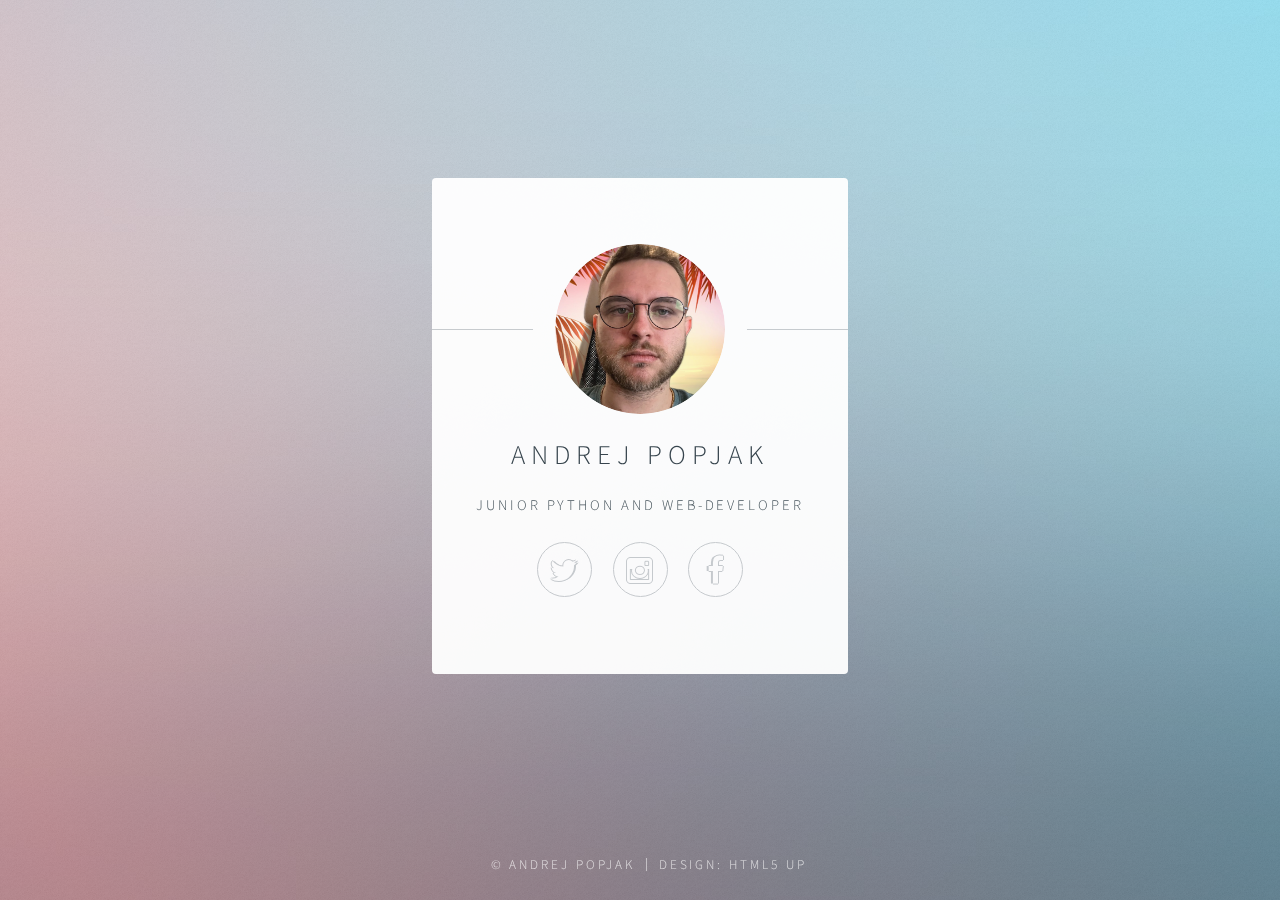
<file: index.html>
<!DOCTYPE HTML>
<!--
	Identity by HTML5 UP
	html5up.net | @n33co
	Free for personal and commercial use under the CCA 3.0 license (html5up.net/license)
-->
<html>
	<head>
		<title>Andrej Popjak Personal Site</title>
		<meta charset="utf-8" />
		<meta name="viewport" content="width=device-width, initial-scale=1" />
		<!--[if lte IE 8]><script src="static/assets/js/html5shiv.js"></script><![endif]-->
		<link rel="stylesheet" href="static/assets/css/main.css" />
		<!--[if lte IE 9]><link rel="stylesheet" href="static/assets/css/ie9.css" /><![endif]-->
		<!--[if lte IE 8]><link rel="stylesheet" href="static/assets/css/ie8.css" /><![endif]-->
		<noscript><link rel="stylesheet" href="static/assets/css/noscript.css" /></noscript>
	</head>
	<body class="is-loading">

		<!-- Wrapper -->
			<div id="wrapper">

				<!-- Main -->
					<section id="main">
						<header>
							<span class="avatar"><img src="static/images/profile.png" alt="Andrej Popjak"
							width="170"
							height="170"/></span>
							<h1>Andrej Popjak</h1>
							<p>Junior Python and Web-Developer</p>
						</header>
						<!--
						<hr />
						<h2>Extra Stuff!</h2>
						<form method="post" action="#">
							<div class="field">
								<input type="text" name="name" id="name" placeholder="Name" />
							</div>
							<div class="field">
								<input type="email" name="email" id="email" placeholder="Email" />
							</div>
							<div class="field">
								<div class="select-wrapper">
									<select name="department" id="department">
										<option value="">Department</option>
										<option value="sales">Sales</option>
										<option value="tech">Tech Support</option>
										<option value="null">/dev/null</option>
									</select>
								</div>
							</div>
							<div class="field">
								<textarea name="message" id="message" placeholder="Message" rows="4"></textarea>
							</div>
							<div class="field">
								<input type="checkbox" id="human" name="human" /><label for="human">I'm a human</label>
							</div>
							<div class="field">
								<label>But are you a robot?</label>
								<input type="radio" id="robot_yes" name="robot" /><label for="robot_yes">Yes</label>
								<input type="radio" id="robot_no" name="robot" /><label for="robot_no">No</label>
							</div>
							<ul class="actions">
								<li><a href="#" class="button">Get Started</a></li>
							</ul>
						</form>
						<hr />
						-->
						<footer>
							<ul class="icons">
								<li><a href="#" class="fa-twitter">Twitter</a></li>
								<li><a href="#" class="fa-instagram">Instagram</a></li>
								<li><a href="#" class="fa-facebook">Facebook</a></li>
							</ul>
						</footer>
					</section>

				<!-- Footer -->
					<footer id="footer">
						<ul class="copyright">
							<li>&copy; Andrej Popjak </li>
							<li>Design: <a href="http://html5up.net">HTML5 UP</a></li>
						</ul>
					</footer>

			</div>

		<!-- Scripts -->
			<!--[if lte IE 8]><script src="static/assets/js/respond.min.js"></script><![endif]-->
			<script>
				if ('addEventListener' in window) {
					window.addEventListener('load', function() { document.body.className = document.body.className.replace(/\bis-loading\b/, ''); });
					document.body.className += (navigator.userAgent.match(/(MSIE|rv:11\.0)/) ? ' is-ie' : '');
				}
			</script>

	</body>
</html>
</file>
<file: static/assets/css/ie9.css>
/*
	Identity by HTML5 UP
	html5up.net | @n33co
	Free for personal and commercial use under the CCA 3.0 license (html5up.net/license)
*/

/* Basic */

	body {
		background-image: url("../../images/bg.jpg");
		background-repeat: no-repeat;
		background-size: cover;
		background-position: bottom center;
		background-attachment: fixed;
	}

		body:after {
			display: none;
		}

/* List */

	ul.icons li a:before {
		color: #c8cccf;
	}

	ul.icons li a:hover:before {
		color: #ff7496;
	}

/* Wrapper */

	#wrapper {
		text-align: center;
	}

/* Main */

	#main {
		display: inline-block;
	}
</file>
<file: static/assets/css/ie8.css>
/*
	Identity by HTML5 UP
	html5up.net | @n33co
	Free for personal and commercial use under the CCA 3.0 license (html5up.net/license)
*/

/* List */

	ul.icons li a {
		-ms-behavior: url("assets/js/PIE.htc");
	}

		ul.icons li a:before {
			text-align: center;
			font-size: 26px;
		}

/* Main */

	#main {
		-ms-behavior: url("assets/js/PIE.htc");
	}

		#main .avatar img {
			-ms-behavior: url("assets/js/PIE.htc");
		}

/* Footer */

	#footer {
		color: #fff;
	}

		#footer .copyright li {
			border-left: solid 1px #fff;
		}
</file>
<file: static/assets/css/noscript.css>
/*
	Identity by HTML5 UP
	html5up.net | @n33co
	Free for personal and commercial use under the CCA 3.0 license (html5up.net/license)
*/

/* Basic */

	body:after {
		display: none;
	}

/* Main */

	#main {
		-moz-transform: none !important;
		-webkit-transform: none !important;
		-ms-transform: none !important;
		transform: none !important;
		opacity: 1 !important;
	}
</file>
<file: static/assets/css/main.css>
@charset "UTF-8";
@import url(font-awesome.min.css);
@import url("http://fonts.googleapis.com/css?family=Source+Sans+Pro:300");

/*
	Identity by HTML5 UP
	html5up.net | @n33co
	Free for personal and commercial use under the CCA 3.0 license (html5up.net/license)
*/

/* Reset */

	html, body, div, span, applet, object, iframe, h1, h2, h3, h4, h5, h6, p, blockquote, pre, a, abbr, acronym, address, big, cite, code, del, dfn, em, img, ins, kbd, q, s, samp, small, strike, strong, sub, sup, tt, var, b, u, i, center, dl, dt, dd, ol, ul, li, fieldset, form, label, legend, table, caption, tbody, tfoot, thead, tr, th, td, article, aside, canvas, details, embed, figure, figcaption, footer, header, hgroup, menu, nav, output, ruby, section, summary, time, mark, audio, video {
		margin: 0;
		padding: 0;
		border: 0;
		font-size: 100%;
		font: inherit;
		vertical-align: baseline;
	}

	article, aside, details, figcaption, figure, footer, header, hgroup, menu, nav, section {
		display: block;
	}

	body {
		line-height: 1;
	}

	ol, ul {
		list-style: none;
	}

	blockquote, q {
		quotes: none;
	}

	blockquote:before, blockquote:after, q:before, q:after {
		content: '';
		content: none;
	}

	table {
		border-collapse: collapse;
		border-spacing: 0;
	}

	body {
		-webkit-text-size-adjust: none;
	}

/* Box Model */

	*, *:before, *:after {
		-moz-box-sizing: border-box;
		-webkit-box-sizing: border-box;
		box-sizing: border-box;
	}

/* Basic */

	@media screen and (max-width: 480px) {

		html, body {
			min-width: 320px;
		}

	}

	body.is-loading *, body.is-loading *:before, body.is-loading *:after {
		-moz-animation: none !important;
		-webkit-animation: none !important;
		-ms-animation: none !important;
		animation: none !important;
		-moz-transition: none !important;
		-webkit-transition: none !important;
		-ms-transition: none !important;
		transition: none !important;
	}

	html {
		height: 100%;
	}

	body {
		height: 100%;
		background-color: #ffffff;
		background-image: url("images/overlay.png"), -moz-linear-gradient(60deg, rgba(255, 165, 150, 0.5) 5%, rgba(0, 228, 255, 0.35)), url("../../images/bg.jpg");
		background-image: url("images/overlay.png"), -webkit-linear-gradient(60deg, rgba(255, 165, 150, 0.5) 5%, rgba(0, 228, 255, 0.35)), url("../../images/bg.jpg");
		background-image: url("images/overlay.png"), -ms-linear-gradient(60deg, rgba(255, 165, 150, 0.5) 5%, rgba(0, 228, 255, 0.35)), url("../../images/bg.jpg");
		background-image: url("images/overlay.png"), linear-gradient(60deg, rgba(255, 165, 150, 0.5) 5%, rgba(0, 228, 255, 0.35)), url("../../images/bg.jpg");
		background-repeat: repeat,			no-repeat,			no-repeat;
		background-size: 100px 100px, cover,				cover;
		background-position: top left,		center center,		bottom center;
		background-attachment: fixed,			fixed,				fixed;
	}

		body:after {
			content: '';
			display: block;
			position: fixed;
			top: 0;
			left: 0;
			width: 100%;
			height: inherit;
			opacity: 0;
			z-index: 1;
			background-color: #ffffff;
			background-image: url("images/overlay.png"), -moz-linear-gradient(60deg, rgba(255, 165, 150, 0.5) 5%, rgba(0, 228, 255, 0.35));
			background-image: url("images/overlay.png"), -webkit-linear-gradient(60deg, rgba(255, 165, 150, 0.5) 5%, rgba(0, 228, 255, 0.35));
			background-image: url("images/overlay.png"), -ms-linear-gradient(60deg, rgba(255, 165, 150, 0.5) 5%, rgba(0, 228, 255, 0.35));
			background-image: url("images/overlay.png"), linear-gradient(60deg, rgba(255, 165, 150, 0.5) 5%, rgba(0, 228, 255, 0.35));
			background-repeat: repeat,			no-repeat;
			background-size: 100px 100px, cover;
			background-position: top left,		center center;
			-moz-transition: opacity 1.75s ease-out;
			-webkit-transition: opacity 1.75s ease-out;
			-ms-transition: opacity 1.75s ease-out;
			transition: opacity 1.75s ease-out;
		}

		body.is-loading:after {
			opacity: 1;
		}

/* Type */

	body, input, select, textarea {
		color: #414f57;
		font-family: "Source Sans Pro", Helvetica, sans-serif;
		font-size: 14pt;
		font-weight: 300;
		line-height: 2;
		letter-spacing: 0.2em;
		text-transform: uppercase;
	}

		@media screen and (max-width: 1680px) {

			body, input, select, textarea {
				font-size: 11pt;
			}

		}

		@media screen and (max-width: 480px) {

			body, input, select, textarea {
				font-size: 10pt;
				line-height: 1.75;
			}

		}

	a {
		-moz-transition: color 0.2s ease, border-color 0.2s ease;
		-webkit-transition: color 0.2s ease, border-color 0.2s ease;
		-ms-transition: color 0.2s ease, border-color 0.2s ease;
		transition: color 0.2s ease, border-color 0.2s ease;
		color: inherit;
		text-decoration: none;
	}

		a:before {
			-moz-transition: color 0.2s ease, text-shadow 0.2s ease;
			-webkit-transition: color 0.2s ease, text-shadow 0.2s ease;
			-ms-transition: color 0.2s ease, text-shadow 0.2s ease;
			transition: color 0.2s ease, text-shadow 0.2s ease;
		}

		a:hover {
			color: #ff7496;
		}

	strong, b {
		color: #313f47;
	}

	em, i {
		font-style: italic;
	}

	p {
		margin: 0 0 1.5em 0;
	}

	h1, h2, h3, h4, h5, h6 {
		color: #313f47;
		line-height: 1.5;
		margin: 0 0 0.75em 0;
	}

		h1 a, h2 a, h3 a, h4 a, h5 a, h6 a {
			color: inherit;
			text-decoration: none;
		}

	h1 {
		font-size: 1.85em;
		letter-spacing: 0.22em;
		margin: 0 0 0.525em 0;
	}

	h2 {
		font-size: 1.25em;
	}

	h3 {
		font-size: 1em;
	}

	h4 {
		font-size: 1em;
	}

	h5 {
		font-size: 1em;
	}

	h6 {
		font-size: 1em;
	}

	@media screen and (max-width: 480px) {

		h1 {
			font-size: 1.65em;
		}

	}

	sub {
		font-size: 0.8em;
		position: relative;
		top: 0.5em;
	}

	sup {
		font-size: 0.8em;
		position: relative;
		top: -0.5em;
	}

	hr {
		border: 0;
		border-bottom: solid 1px #c8cccf;
		margin: 3em 0;
	}

/* Form */

	form {
		margin: 0 0 1.5em 0;
	}

		form > .field {
			margin: 0 0 1.5em 0;
		}

			form > .field > :last-child {
				margin-bottom: 0;
			}

	label {
		color: #313f47;
		display: block;
		font-size: 0.9em;
		margin: 0 0 0.75em 0;
	}

	input[type="text"],
	input[type="password"],
	input[type="email"],
	input[type="tel"],
	select,
	textarea {
		-moz-appearance: none;
		-webkit-appearance: none;
		-ms-appearance: none;
		appearance: none;
		border-radius: 4px;
		border: solid 1px #c8cccf;
		color: inherit;
		display: block;
		outline: 0;
		padding: 0 1em;
		text-decoration: none;
		width: 100%;
	}

		input[type="text"]:invalid,
		input[type="password"]:invalid,
		input[type="email"]:invalid,
		input[type="tel"]:invalid,
		select:invalid,
		textarea:invalid {
			box-shadow: none;
		}

		input[type="text"]:focus,
		input[type="password"]:focus,
		input[type="email"]:focus,
		input[type="tel"]:focus,
		select:focus,
		textarea:focus {
			border-color: #ff7496;
		}

	.select-wrapper {
		text-decoration: none;
		display: block;
		position: relative;
	}

		.select-wrapper:before {
			content: "";
			-moz-osx-font-smoothing: grayscale;
			-webkit-font-smoothing: antialiased;
			font-family: FontAwesome;
			font-style: normal;
			font-weight: normal;
			text-transform: none !important;
		}

		.select-wrapper:before {
			color: #c8cccf;
			display: block;
			height: 2.75em;
			line-height: 2.75em;
			pointer-events: none;
			position: absolute;
			right: 0;
			text-align: center;
			top: 0;
			width: 2.75em;
		}

		.select-wrapper select::-ms-expand {
			display: none;
		}

	input[type="text"],
	input[type="password"],
	input[type="email"],
	select {
		height: 2.75em;
	}

	textarea {
		padding: 0.75em 1em;
	}

	input[type="checkbox"],
	input[type="radio"] {
		-moz-appearance: none;
		-webkit-appearance: none;
		-ms-appearance: none;
		appearance: none;
		display: block;
		float: left;
		margin-right: -2em;
		opacity: 0;
		width: 1em;
		z-index: -1;
	}

		input[type="checkbox"] + label,
		input[type="radio"] + label {
			text-decoration: none;
			color: #414f57;
			cursor: pointer;
			display: inline-block;
			font-size: 1em;
			font-weight: 300;
			padding-left: 2.4em;
			padding-right: 0.75em;
			position: relative;
		}

			input[type="checkbox"] + label:before,
			input[type="radio"] + label:before {
				-moz-osx-font-smoothing: grayscale;
				-webkit-font-smoothing: antialiased;
				font-family: FontAwesome;
				font-style: normal;
				font-weight: normal;
				text-transform: none !important;
			}

			input[type="checkbox"] + label:before,
			input[type="radio"] + label:before {
				border-radius: 4px;
				border: solid 1px #c8cccf;
				content: '';
				display: inline-block;
				height: 1.65em;
				left: 0;
				line-height: 1.58125em;
				position: absolute;
				text-align: center;
				top: 0.15em;
				width: 1.65em;
			}

		input[type="checkbox"]:checked + label:before,
		input[type="radio"]:checked + label:before {
			color: #ff7496;
			content: '\f00c';
		}

		input[type="checkbox"]:focus + label:before,
		input[type="radio"]:focus + label:before {
			border-color: #ff7496;
		}

	input[type="checkbox"] + label:before {
		border-radius: 4px;
	}

	input[type="radio"] + label:before {
		border-radius: 100%;
	}

	::-webkit-input-placeholder {
		color: #616f77 !important;
		opacity: 1.0;
	}

	:-moz-placeholder {
		color: #616f77 !important;
		opacity: 1.0;
	}

	::-moz-placeholder {
		color: #616f77 !important;
		opacity: 1.0;
	}

	:-ms-input-placeholder {
		color: #616f77 !important;
		opacity: 1.0;
	}

	.formerize-placeholder {
		color: #616f77 !important;
		opacity: 1.0;
	}

/* Icon */

	.icon {
		text-decoration: none;
		position: relative;
		border-bottom: none;
	}

		.icon:before {
			-moz-osx-font-smoothing: grayscale;
			-webkit-font-smoothing: antialiased;
			font-family: FontAwesome;
			font-style: normal;
			font-weight: normal;
			text-transform: none !important;
		}

		.icon > .label {
			display: none;
		}

/* List */

	ol {
		list-style: decimal;
		margin: 0 0 1.5em 0;
		padding-left: 1.25em;
	}

		ol li {
			padding-left: 0.25em;
		}

	ul {
		list-style: disc;
		margin: 0 0 1.5em 0;
		padding-left: 1em;
	}

		ul li {
			padding-left: 0.5em;
		}

		ul.alt {
			list-style: none;
			padding-left: 0;
		}

			ul.alt li {
				border-top: solid 1px #c8cccf;
				padding: 0.5em 0;
			}

				ul.alt li:first-child {
					border-top: 0;
					padding-top: 0;
				}

		ul.icons {
			cursor: default;
			list-style: none;
			padding-left: 0;
			margin-top: -0.675em;
		}

			ul.icons li {
				display: inline-block;
				padding: 0.675em 0.5em;
			}

				ul.icons li a {
					text-decoration: none;
					position: relative;
					display: block;
					width: 3.75em;
					height: 3.75em;
					border-radius: 100%;
					border: solid 1px #c8cccf;
					line-height: 3.75em;
					overflow: hidden;
					text-align: center;
					text-indent: 3.75em;
					white-space: nowrap;
				}

					ul.icons li a:before {
						-moz-osx-font-smoothing: grayscale;
						-webkit-font-smoothing: antialiased;
						font-family: FontAwesome;
						font-style: normal;
						font-weight: normal;
						text-transform: none !important;
					}

					ul.icons li a:before {
						color: #ffffff;
						text-shadow: 1.25px 0px 0px #c8cccf, -1.25px 0px 0px #c8cccf, 0px 1.25px 0px #c8cccf, 0px -1.25px 0px #c8cccf;
					}

					ul.icons li a:hover:before {
						text-shadow: 1.25px 0px 0px #ff7496, -1.25px 0px 0px #ff7496, 0px 1.25px 0px #ff7496, 0px -1.25px 0px #ff7496;
					}

					ul.icons li a:before {
						position: absolute;
						top: 0;
						left: 0;
						width: inherit;
						height: inherit;
						font-size: 1.85rem;
						line-height: inherit;
						text-align: center;
						text-indent: 0;
					}

					ul.icons li a:hover {
						border-color: #ff7496;
					}

			@media screen and (max-width: 480px) {

				ul.icons li a:before {
					font-size: 1.5rem;
				}

			}

		ul.actions {
			cursor: default;
			list-style: none;
			padding-left: 0;
		}

			ul.actions li {
				display: inline-block;
				padding: 0 0.75em 0 0;
				vertical-align: middle;
			}

				ul.actions li:last-child {
					padding-right: 0;
				}

	dl {
		margin: 0 0 1.5em 0;
	}

		dl dt {
			display: block;
			margin: 0 0 0.75em 0;
		}

		dl dd {
			margin-left: 1.5em;
		}

/* Button */

	input[type="submit"],
	input[type="reset"],
	input[type="button"],
	button,
	.button {
		-moz-appearance: none;
		-webkit-appearance: none;
		-ms-appearance: none;
		appearance: none;
		-moz-transition: background-color 0.2s ease-in-out, border-color 0.2s ease-in-out, color 0.2s ease-in-out;
		-webkit-transition: background-color 0.2s ease-in-out, border-color 0.2s ease-in-out, color 0.2s ease-in-out;
		-ms-transition: background-color 0.2s ease-in-out, border-color 0.2s ease-in-out, color 0.2s ease-in-out;
		transition: background-color 0.2s ease-in-out, border-color 0.2s ease-in-out, color 0.2s ease-in-out;
		display: inline-block;
		height: 2.75em;
		line-height: 2.75em;
		padding: 0 1.5em;
		background-color: transparent;
		border-radius: 4px;
		border: solid 1px #c8cccf;
		color: #414f57 !important;
		cursor: pointer;
		text-align: center;
		text-decoration: none;
		white-space: nowrap;
	}

		input[type="submit"]:hover,
		input[type="reset"]:hover,
		input[type="button"]:hover,
		button:hover,
		.button:hover {
			border-color: #ff7496;
			color: #ff7496 !important;
		}

		input[type="submit"].icon,
		input[type="reset"].icon,
		input[type="button"].icon,
		button.icon,
		.button.icon {
			padding-left: 1.35em;
		}

			input[type="submit"].icon:before,
			input[type="reset"].icon:before,
			input[type="button"].icon:before,
			button.icon:before,
			.button.icon:before {
				margin-right: 0.5em;
			}

		input[type="submit"].fit,
		input[type="reset"].fit,
		input[type="button"].fit,
		button.fit,
		.button.fit {
			display: block;
			width: 100%;
			margin: 0 0 0.75em 0;
		}

		input[type="submit"].small,
		input[type="reset"].small,
		input[type="button"].small,
		button.small,
		.button.small {
			font-size: 0.8em;
		}

		input[type="submit"].big,
		input[type="reset"].big,
		input[type="button"].big,
		button.big,
		.button.big {
			font-size: 1.35em;
		}

		input[type="submit"].disabled, input[type="submit"]:disabled,
		input[type="reset"].disabled,
		input[type="reset"]:disabled,
		input[type="button"].disabled,
		input[type="button"]:disabled,
		button.disabled,
		button:disabled,
		.button.disabled,
		.button:disabled {
			-moz-pointer-events: none;
			-webkit-pointer-events: none;
			-ms-pointer-events: none;
			pointer-events: none;
			opacity: 0.5;
		}

/* Main */

	#main {
		position: relative;
		max-width: 100%;
		min-width: 27em;
		padding: 4.5em 3em 3em 3em ;
		background: #ffffff;
		border-radius: 4px;
		cursor: default;
		opacity: 0.95;
		text-align: center;
		-moz-transform-origin: 50% 50%;
		-webkit-transform-origin: 50% 50%;
		-ms-transform-origin: 50% 50%;
		transform-origin: 50% 50%;
		-moz-transform: rotateX(0deg);
		-webkit-transform: rotateX(0deg);
		-ms-transform: rotateX(0deg);
		transform: rotateX(0deg);
		-moz-transition: opacity 1s ease, -moz-transform 1s ease;
		-webkit-transition: opacity 1s ease, -webkit-transform 1s ease;
		-ms-transition: opacity 1s ease, -ms-transform 1s ease;
		transition: opacity 1s ease, transform 1s ease;
	}

		#main .avatar {
			position: relative;
			display: block;
			margin-bottom: 1.5em;
		}

			#main .avatar img {
				display: block;
				margin: 0 auto;
				border-radius: 100%;
				box-shadow: 0 0 0 1.5em #ffffff;
			}

			#main .avatar:before {
				content: '';
				display: block;
				position: absolute;
				top: 50%;
				left: -3em;
				width: calc(100% + 6em);
				height: 1px;
				z-index: -1;
				background: #c8cccf;
			}

		@media screen and (max-width: 480px) {

			#main {
				min-width: 0;
				width: 100%;
				padding: 4em 2em 2.5em 2em ;
			}

				#main .avatar:before {
					left: -2em;
					width: calc(100% + 4em);
				}

		}

		body.is-loading #main {
			opacity: 0;
			-moz-transform: rotateX(15deg);
			-webkit-transform: rotateX(15deg);
			-ms-transform: rotateX(15deg);
			transform: rotateX(15deg);
		}

/* Footer */

	#footer {
		-moz-align-self: -moz-flex-end;
		-webkit-align-self: -webkit-flex-end;
		-ms-align-self: -ms-flex-end;
		align-self: flex-end;
		width: 100%;
		padding: 1.5em 0 0 0;
		color: rgba(255, 255, 255, 0.75);
		cursor: default;
		text-align: center;
	}

		#footer .copyright {
			margin: 0;
			padding: 0;
			font-size: 0.9em;
			list-style: none;
		}

			#footer .copyright li {
				display: inline-block;
				margin: 0 0 0 0.45em;
				padding: 0 0 0 0.85em;
				border-left: solid 1px rgba(255, 255, 255, 0.5);
				line-height: 1;
			}

				#footer .copyright li:first-child {
					border-left: 0;
				}

/* Wrapper */

	#wrapper {
		display: -moz-flex;
		display: -webkit-flex;
		display: -ms-flex;
		display: flex;
		-moz-align-items: center;
		-webkit-align-items: center;
		-ms-align-items: center;
		align-items: center;
		-moz-justify-content: space-between;
		-webkit-justify-content: space-between;
		-ms-justify-content: space-between;
		justify-content: space-between;
		-moz-flex-direction: column;
		-webkit-flex-direction: column;
		-ms-flex-direction: column;
		flex-direction: column;
		-moz-perspective: 1000px;
		-webkit-perspective: 1000px;
		-ms-perspective: 1000px;
		perspective: 1000px;
		position: relative;
		min-height: 100%;
		padding: 1.5em;
		z-index: 2;
	}

		#wrapper > * {
			z-index: 1;
		}

		#wrapper:before {
			content: '';
			display: block;
		}

		@media screen and (max-width: 360px) {

			#wrapper {
				padding: 0.75em;
			}

		}

		body.is-ie #wrapper {
			height: 100%;
		}
</file>
